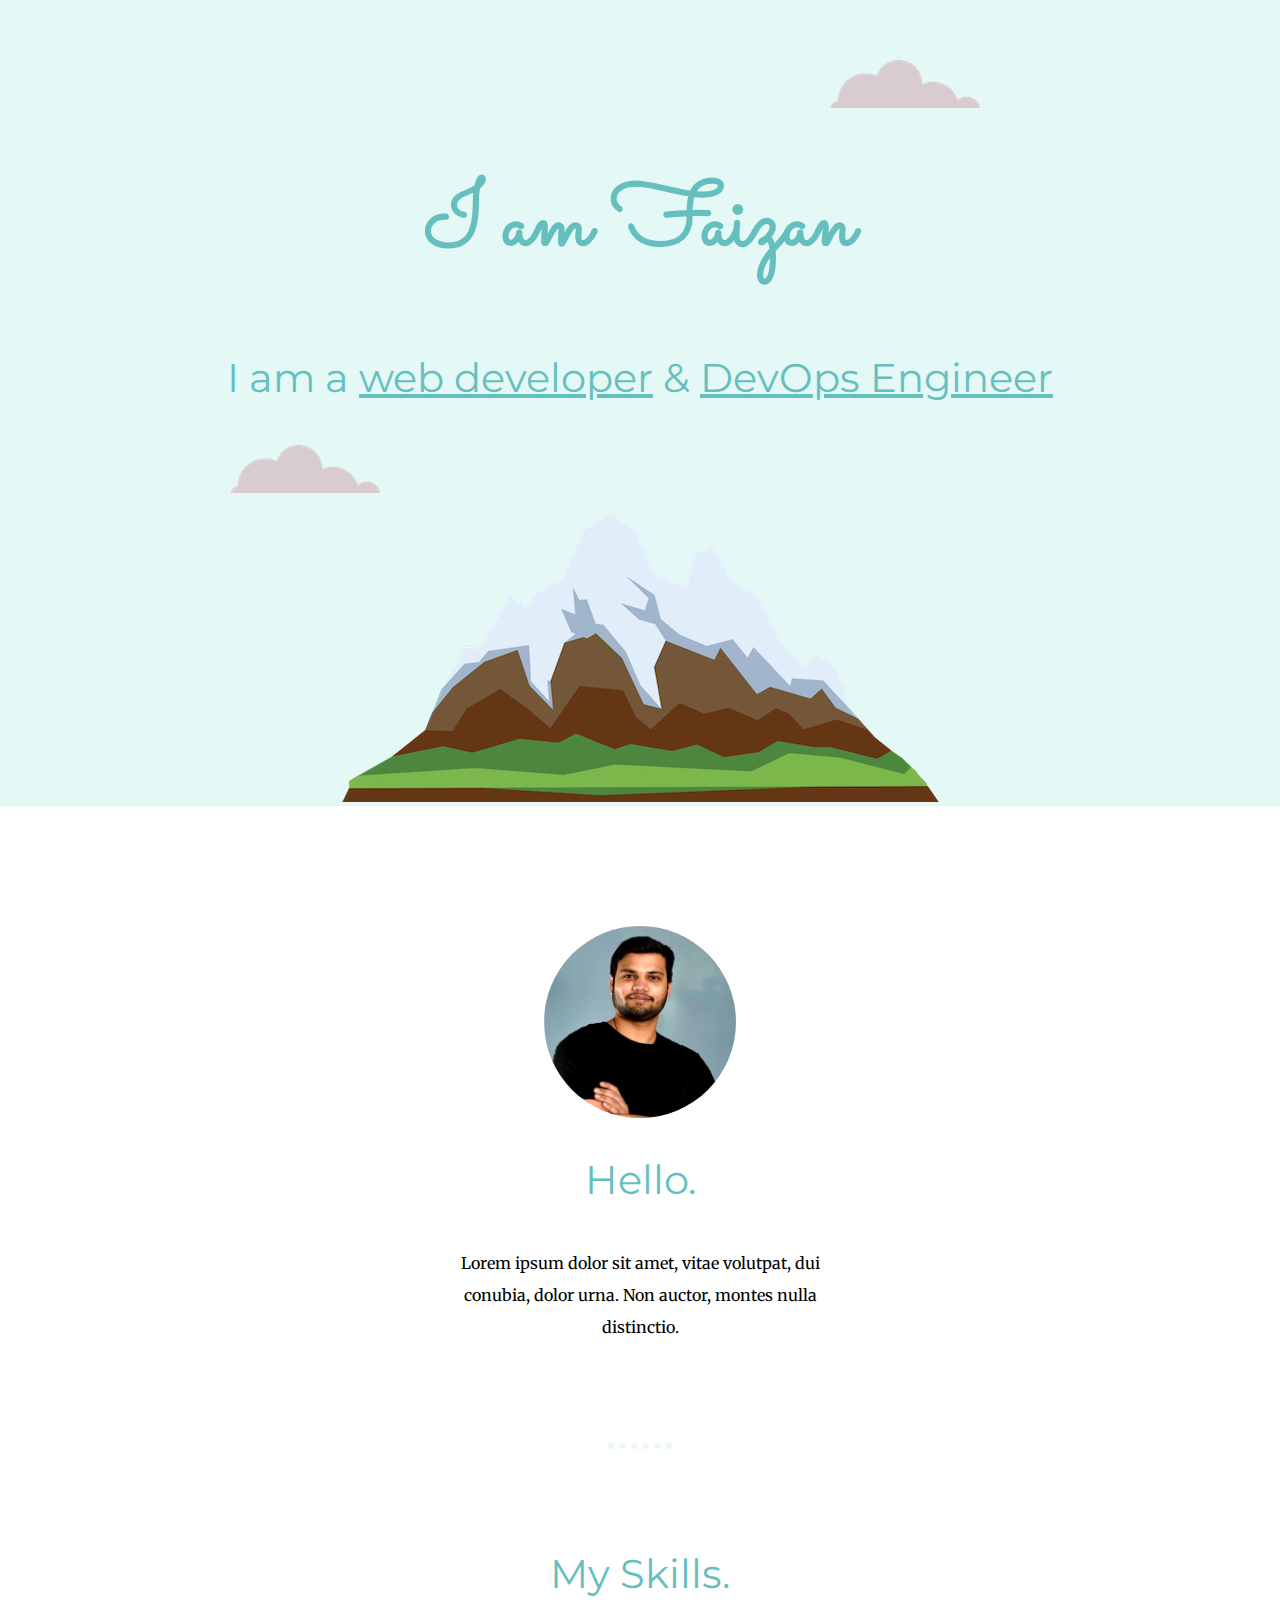
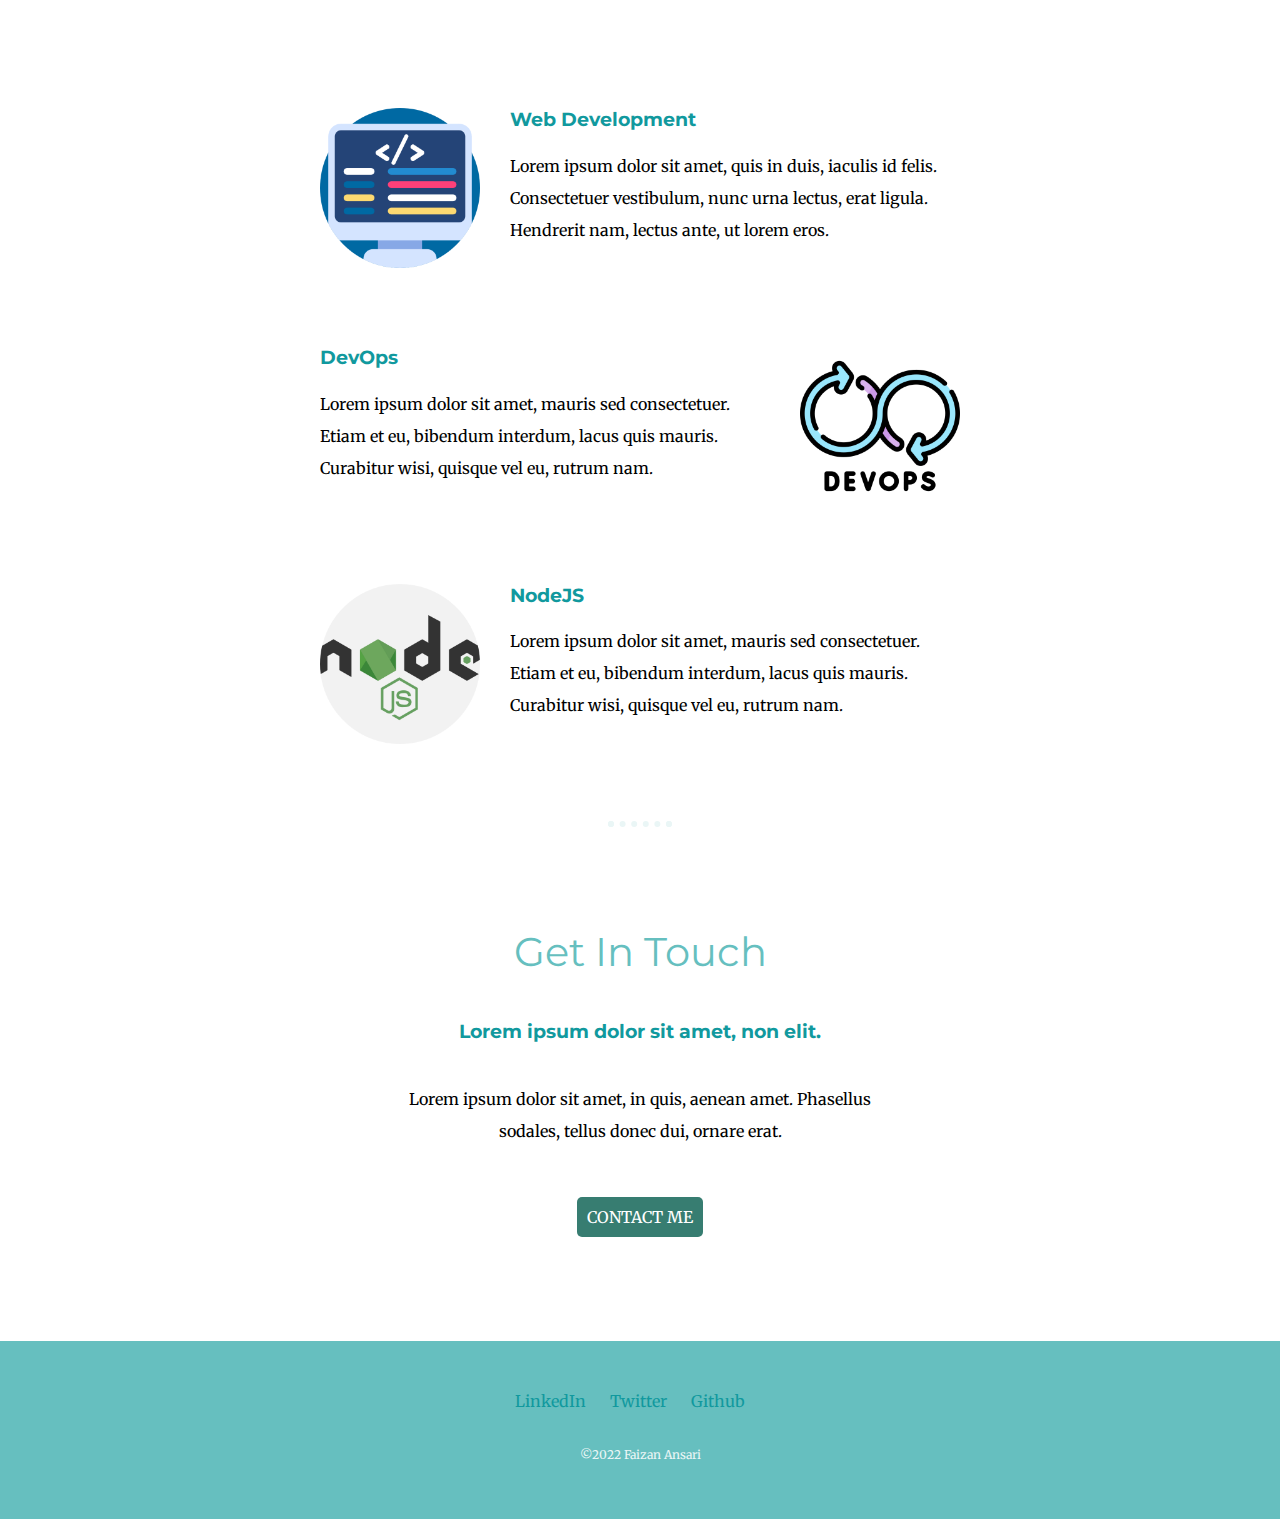
<file: index.html>
<!DOCTYPE html>
<html lang="en" dir="ltr">
  <head>
    <meta charset="utf-8">
    <title>Faizan Ansari</title>
    <link rel="stylesheet" href="css/style.css">
    <link rel="icon" href="favicon.ico">
    <link rel="preconnect" href="https://fonts.googleapis.com">
    <link rel="preconnect" href="https://fonts.gstatic.com" crossorigin>
    <link href="https://fonts.googleapis.com/css2?family=Merriweather&family=Montserrat&family=Sacramento&display=swap" rel="stylesheet">

  </head>
  <body>
    <div class="top-container">
      <img src="images/cloud.png" alt="Cloud" class="topCloud">
      <h1>I am Faizan</h1>
      <h2>I am a <span>web developer</span> & <span>DevOps Engineer </span></h2>
      <img src="images/cloud.png" alt="Cloud" class="bottomCloud">
      <img src="images/mountain.png" alt="Mountain">
    </div>
    <div class="middle-container">
      <div class="profile">
        <img src="images/pp.jpg" alt="My Picture" class="profileImg">
        <h2>Hello.</h2>
        <p class="intro">Lorem ipsum dolor sit amet, vitae volutpat, dui conubia, dolor urna. Non auctor, montes nulla distinctio.</p>
      </div>
      <hr>
      <div class="skills">
        <h2>My Skills.</h2>
        <div class="skill-row">
          <img class="codingImg" src="images/coding.png" alt="coding" width="300px">
          <h3>Web Development</h3>
          <p>Lorem ipsum dolor sit amet, quis in duis, iaculis id felis. Consectetuer vestibulum, nunc urna lectus, erat ligula. Hendrerit nam, lectus ante, ut lorem eros.</p>
        </div>
        <div class="skill-row">
          <img class="devopsImg" src="images/devops.png" alt="devops" width="300px">
          <h3 >DevOps</h3>
          <p>Lorem ipsum dolor sit amet, mauris sed consectetuer. Etiam et eu, bibendum interdum, lacus quis mauris. Curabitur wisi, quisque vel eu, rutrum nam.</p>
        </div>
      </div>
      <div class="skill-row">
        <img class="nodeImg" src="images/nodejs.png" alt="node" width="300px">
        <h3>NodeJS</h3>
        <p>Lorem ipsum dolor sit amet, mauris sed consectetuer. Etiam et eu, bibendum interdum, lacus quis mauris. Curabitur wisi, quisque vel eu, rutrum nam.</p>
      </div>
    </div>
      <hr>
      <div class="contact-me">
        <h2>Get In Touch</h2>
        <h3>Lorem ipsum dolor sit amet, non elit.</h3>
        <p class="contactPara">Lorem ipsum dolor sit amet, in quis, aenean amet. Phasellus sodales, tellus donec dui, ornare erat.</p>
        <a class="btn" href="mailto:f97aizan@gmail.com">CONTACT ME</a>
      </div>
    </div>


    <div class="bottom-container">
      <a class="footer-link" href="https://www.linkedin.com/in/faizan-ansari-683900106/">LinkedIn</a>
      <a class="footer-link" href="https://twitter.com/FaizanA74080881">Twitter</a>
      <!-- <a class="footer-link" href="https://5zan-code.github.io/CV/">My Portfolio</a> -->
      <a class="footer-link" href="https://github.com/5zan-Code">Github</a>
      <p class="copyright">©2022 Faizan Ansari</p>
    </div>



  </body>
</html>
</file>
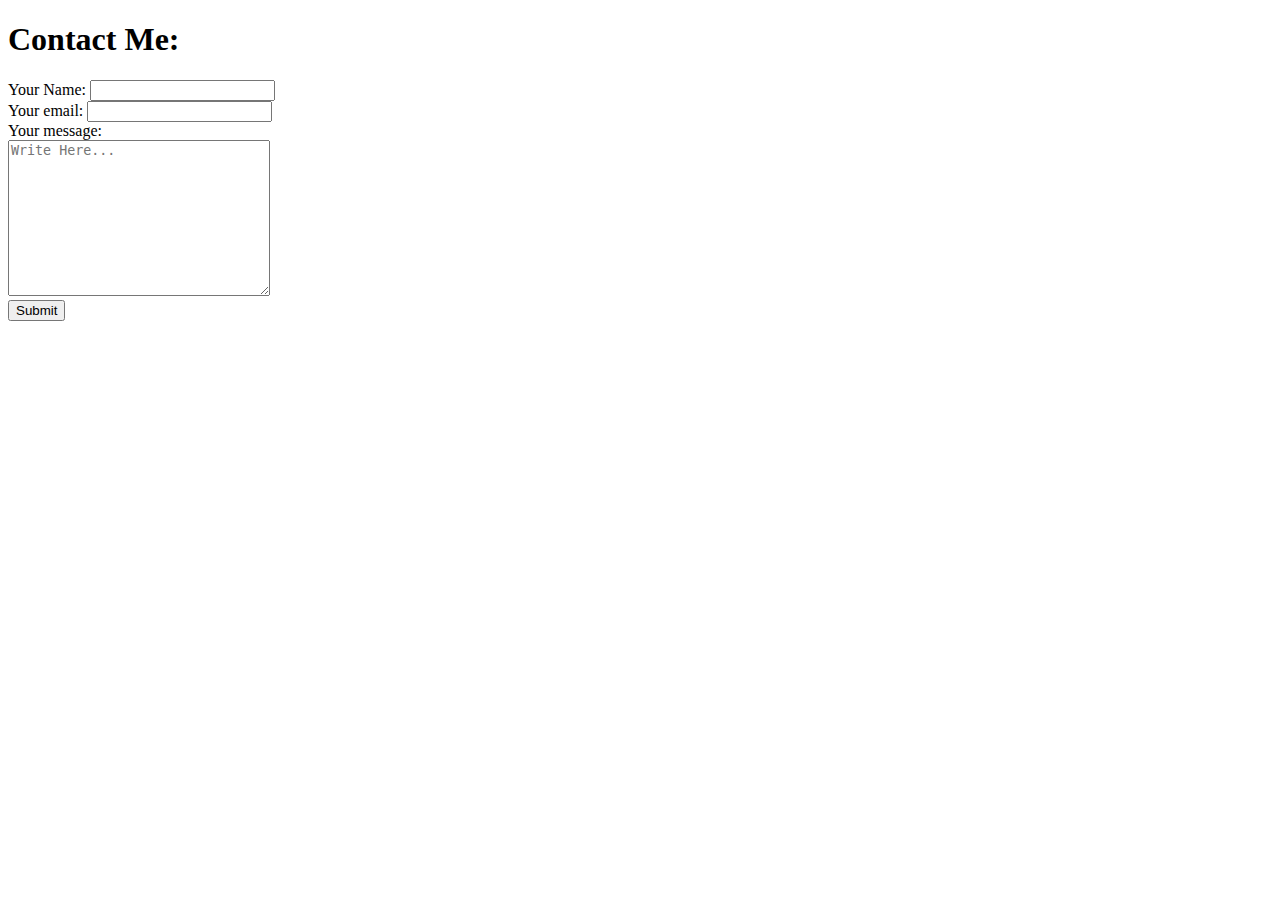
<file: contactMe.html>
<!DOCTYPE html>
<html lang="en" dir="ltr">
  <head>
    <meta charset="utf-8">
    <title>Contact Me</title>
  </head>
  <body>

    <h1>Contact Me:</h1>

    <form  action="mailto:f97aizan@hotmail" method="post" enctype="text/plain">
      <label for="name">Your Name: </label>
      <input type="text" name="name" value=""><br>
      <label for="email">Your email: </label>
      <input type="email" name="email" value=""><br>
      <label for="message">Your message: </label><br>
      <textarea name="message" rows="10" cols="30" placeholder="Write Here..."></textarea><br>
      <input type="submit" name="" >

    </form>
  </body>
</html>
</file>
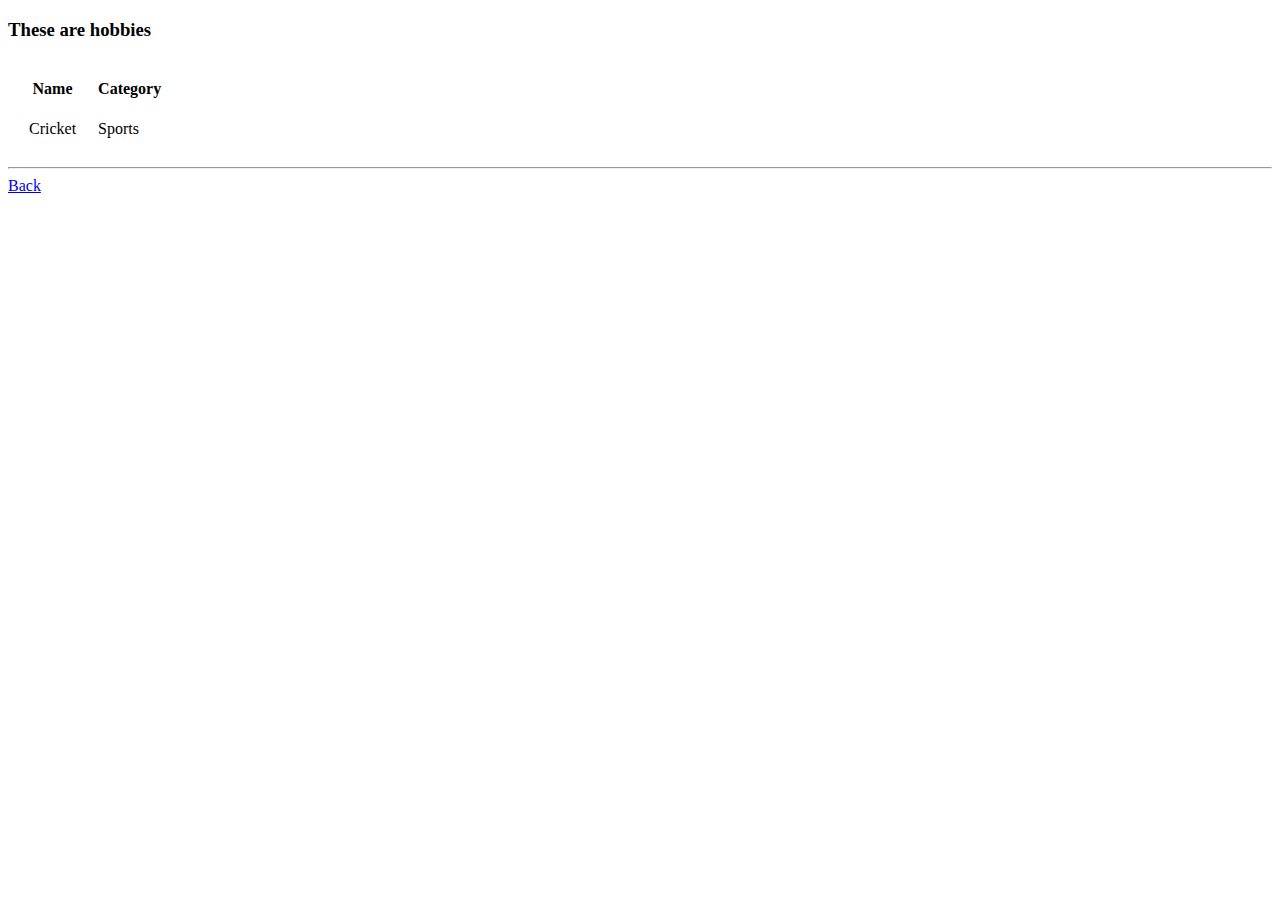
<file: hobbies.html>
<!DOCTYPE html>
<html lang="en" dir="ltr">
  <head>
    <meta charset="utf-8">
    <title>Hobbies</title>
  </head>
  <body>

    <h3>These are hobbies</h3>


    <table cellspacing = '20'>
      <tr>
        <th>Name</td>
        <th>Category</td>
      </tr>
      <tr>
        <td>Cricket</td>
        <td>Sports</td>
      </tr>
    </table>
    <hr>
    <a href="index.html"> Back</a>
  </body>
</html>
</file>
<file: css/style.css>
body {
  margin: 0;
  text-align: center;
  font-family: 'Merriweather', serif;
}

h1 {
  color: #66BFBF;
  font-size: 5.625em;
  margin-top: 50px auto 0 auto;
  font-family: 'Sacramento', cursive;

}

h2 {
  color: #66BFBF;
  font-weight: normal;
  font-size:2.5rem ;
  font-family: 'Montserrat', sans-serif;
  padding-bottom: 10px;
}

h3 {
  color: #11999E;
font-family: 'Montserrat', sans-serif
}


a{
  color:#11999E;
    text-decoration: none;
}
a:hover{

  color: #eaf6f6;
}
p{
  line-height: 2;
}
hr{
    border: dotted #eaf6f6 6px;
    border-bottom: none;
    width: 4%;
    margin: 100px auto;
}
.bottomCloud {
  position: absolute;
  bottom: : 250px;
  left: 230px;
}

.topCloud {
  margin-top: 20px;
  position: absolute;
  top: 40px;
  right: 300px;
}

.skill-row {

  text-align: left;
  width: 50%;
  margin: 100px auto 100px auto;
}

.top-container {
  background-color: #e4f9f5;
  position: relative;
  padding-top: 100px;

}
.middle-container{
  padding-top: 100px;

}
.bottom-container{
  margin-top: 50px;
  padding: 50px 0 20px;
  background-color: #66bfbf;
}
.footer-link{

  margin-right: 20px;
}
span{
  text-decoration: underline;
}
.codingImg{
  margin-right: 30px;
  float: left;
  width: 25%;
}
.devopsImg{
  float: right;
  margin-left: 30px;
  width: 25%;
}

.nodeImg{
  float: left;
  margin-right: 30px;
    width: 25%;
}
.profileImg{
  margin-top: 20px;
  width: 15%;
  height: 15%;
  border-radius: 110px
}
.btn{
  border-radius: 5px;
  text-decoration: none;
  padding: 10px;
  background-color: #377D71;
  color: white;

}
.btn:hover{
  background-color:#A084CF;
}
.contact-me{
  padding-bottom: 4rem;
}
.contactPara{
  margin: 40px auto 60px;
  width: 40%;

}
.intro{

  width: 30%;
  margin: auto;
}
.copyright{
  color: #eaf6f6;
  font-size: .75rem;
  padding: 20px 0;
}
</file>
